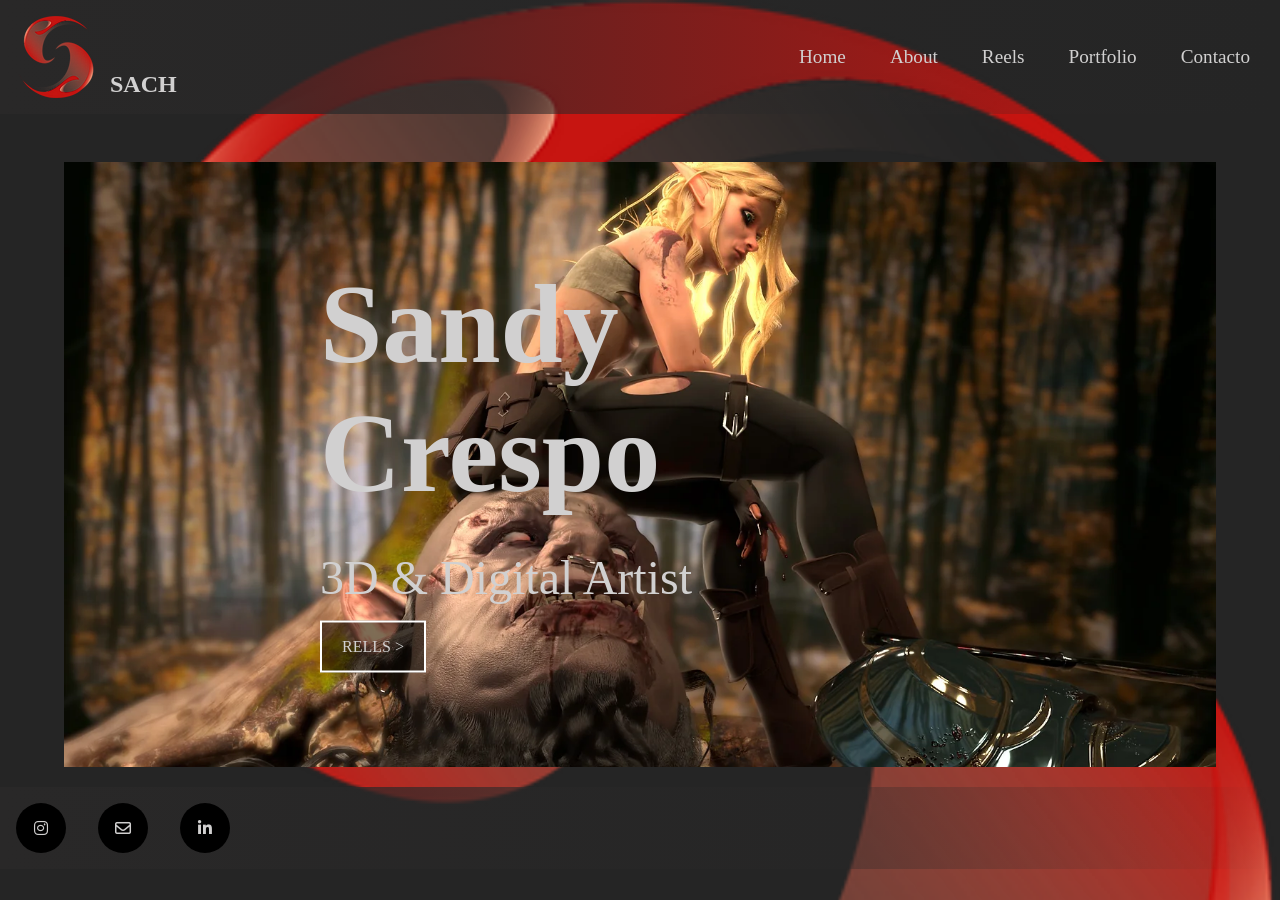
<file: index.html>
<!DOCTYPE html>
<html lang="en">

<head>
    <meta charset="UTF-8">
    <meta http-equiv="X-UA-Compatible" content="IE=edge">
    <meta name="viewport" content="width=device-width, initial-scale=1.0">
    <link rel="stylesheet" href="https://cdnjs.cloudflare.com/ajax/libs/font-awesome/6.4.2/css/all.min.css"
        integrity="sha512-z3gLpd7yknf1YoNbCzqRKc4qyor8gaKU1qmn+CShxbuBusANI9QpRohGBreCFkKxLhei6S9CQXFEbbKuqLg0DA=="
        crossorigin="anonymous" referrerpolicy="no-referrer" />
    <link rel="shortcut icon" href="./img/favicon.ico" type="image/x-icon">
    <link rel="stylesheet" href="./css/styles.css">
    <title>Digital Artist | Sach</title>
</head>

<body>
    <header>
        <div class="main-header">
            <div class="logo">
                <img src="./img/LogoRecurso.webp" alt="">
                <h2 class="title">SACH</h2>
            </div>
            <nav>
                <ul class="menu">
                    <li><a href="index.html">Home</a></li>
                    <li><a href="about.html">About</a></li>
                    <li><a href="reels.html">Reels</a></li>
                    <li class="menu-item">
                        <a class="menu-link" href="#">Portfolio</a>                        <ul class="submenu">
                          <li><a href="portfolio2D.html">2D</a></li>
                          <li><a href="portfolio3D.html">3D</a></li>
                          <li><a href="portfolioUnity.html">Unity</a></li>
                        </ul>
                      </li>
                    <li><a href="contacto.html">Contacto</a></li>
                </ul>
            </nav>
        </div>
    </header>
    <main>
        <div class="slide">
            <img src="./img/1.webp" alt="Imagen diseño" id="imagen">
            <div class="info">
                <h1>Sandy Crespo</h1>
                <p>3D & Digital Artist</p>
                <a href="#">RELLS ></a>
            </div>
        </div>
    </main>

    <footer>
        <div class="rrss-container">
            <ul class="rrss">
                <li><i class="fa-brands fa-instagram"></i></li>
                <li><i class="fa-regular fa-envelope"></i></li>
                <li><i class="fa-brands fa-linkedin-in"></i></li>
            </ul>
        </div>
    </footer>
</body>
<script src="./js/index.js"></script>

</html>
</file>
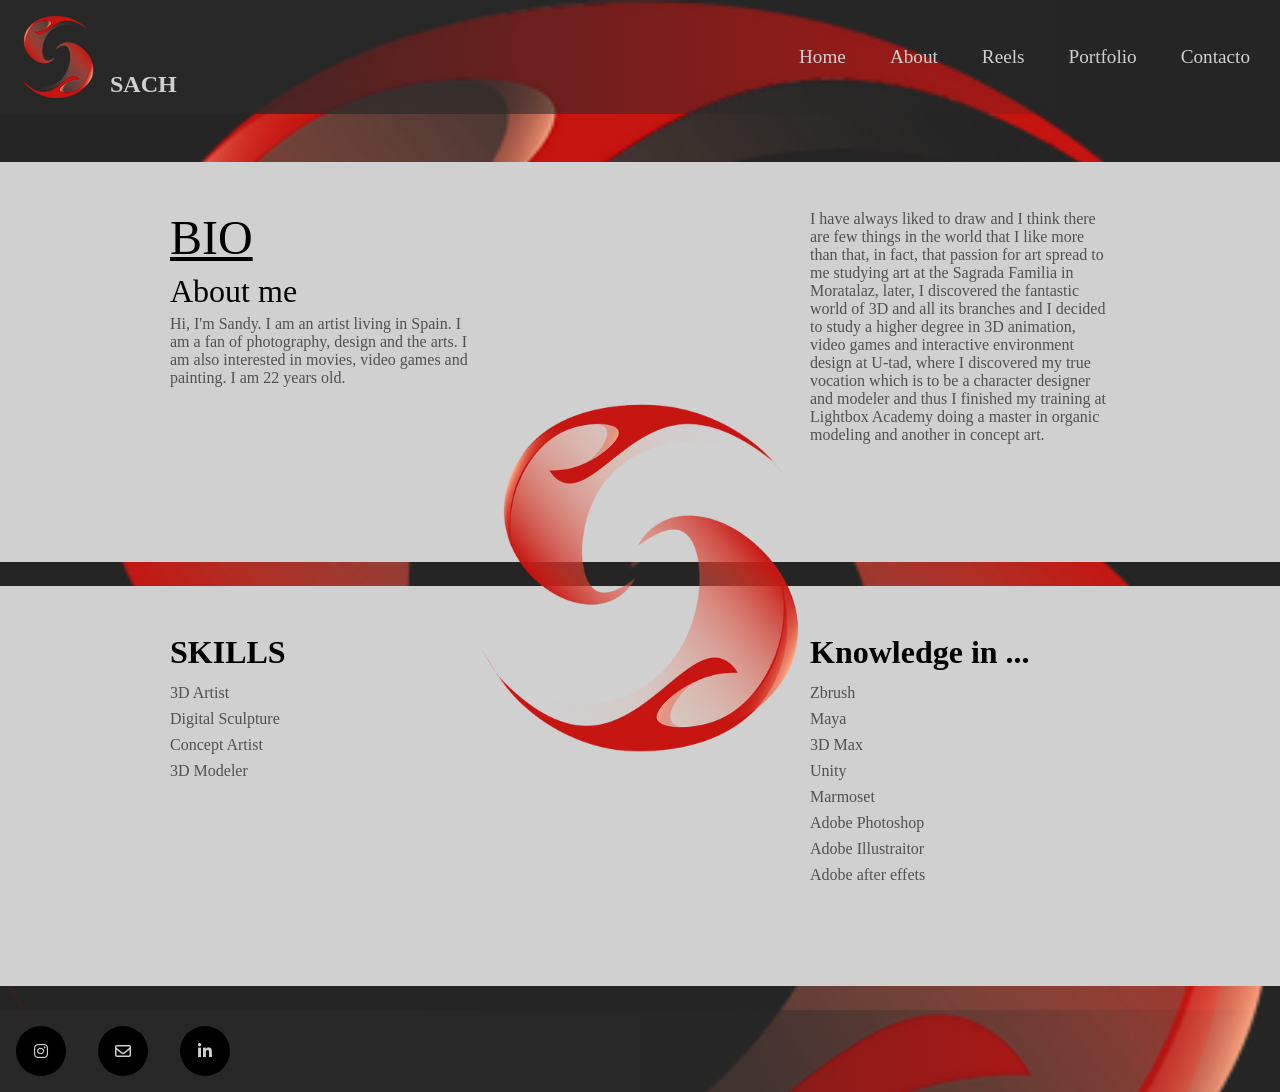
<file: about.html>
<!DOCTYPE html>
<html lang="en">

<head>
    <meta charset="UTF-8">
    <meta http-equiv="X-UA-Compatible" content="IE=edge">
    <meta name="viewport" content="width=device-width, initial-scale=1.0">
    <link rel="stylesheet" href="https://cdnjs.cloudflare.com/ajax/libs/font-awesome/6.4.2/css/all.min.css"
        integrity="sha512-z3gLpd7yknf1YoNbCzqRKc4qyor8gaKU1qmn+CShxbuBusANI9QpRohGBreCFkKxLhei6S9CQXFEbbKuqLg0DA=="
        crossorigin="anonymous" referrerpolicy="no-referrer" />
    <link rel="shortcut icon" href="./img/favicon.ico" type="image/x-icon">
    <link rel="stylesheet" href="./css/styles.css">
    <title>Digital Artist | Sach</title>
</head>

<body>
    <header>
        <div class="main-header">
            <div class="logo">
                <img src="./img/LogoRecurso.webp" alt="">
                <h2 class="title">SACH</h2>
            </div>
            <nav>
                <ul class="menu">
                    <li><a href="index.html">Home</a></li>
                    <li><a href="about.html">About</a></li>
                    <li><a href="reels.html">Reels</a></li>
                    <li class="menu-item">
                        <a class="menu-link" href="#">Portfolio</a>                        <ul class="submenu">
                          <li><a href="portfolio2D.html">2D</a></li>
                          <li><a href="portfolio3D.html">3D</a></li>
                          <li><a href="portfolioUnity.html">Unity</a></li>
                        </ul>
                      </li>
                    <li><a href="contacto.html">Contacto</a></li>
                </ul>
            </nav>
        </div>
    </header>

    <main>
        <div class="about">
            <div class="about-container">
                <div class="bio">
                    <h2 class="title">BIO</h2>
                    <p class="subtitle">About me</p>
                    <p class="description">Hi, I'm Sandy. I am an artist living in Spain. I am a fan of photography,
                        design
                        and the arts. I am also interested in movies, video games and painting. I am 22 years old.</p>
                </div>
                <div>
                    <p>
                        I have always liked to draw and I think there are few things in the world that I like more than
                        that, in fact, that passion for art spread to me studying art at the Sagrada Familia in
                        Moratalaz,
                        later, I discovered the fantastic world of 3D and all its branches and I decided to study a
                        higher
                        degree in 3D animation, video games and interactive environment design at U-tad, where I
                        discovered
                        my true vocation which is to be a character designer and modeler and thus I finished my training
                        at
                        Lightbox Academy doing a master in organic modeling and another in concept art.</p>
                </div>
            </div>
            <div class="about-container">
                <div class="skills">
                    <h3>SKILLS</h3>
                    <ul>
                        <li>3D Artist</li>
                        <li>Digital Sculpture</li>
                        <li>Concept Artist</li>
                        <li>3D Modeler</li>
                    </ul>
                </div>
                <div class="Knowledge">
                    <h3>Knowledge in ...</h3>
                    <ul>
                        <li>Zbrush</li>
                        <li>Maya</li>
                        <li>3D Max</li>
                        <li>Unity</li>
                        <li>Marmoset</li>
                        <li>Adobe Photoshop</li>
                        <li>Adobe Illustraitor</li>
                        <li>Adobe after effets</li>
                    </ul>
                </div>
            </div>
            <img src="./img/logoFondo.webp" alt="Logo" id="imagenCentro">
        </div>
    </main>

    <footer>
        <div class="rrss-container">
            <ul class="rrss">
                <li><i class="fa-brands fa-instagram"></i></li>
                <li><i class="fa-regular fa-envelope"></i></li>
                <li><i class="fa-brands fa-linkedin-in"></i></li>
            </ul>
        </div>
    </footer>
</body>

</html>
</file>
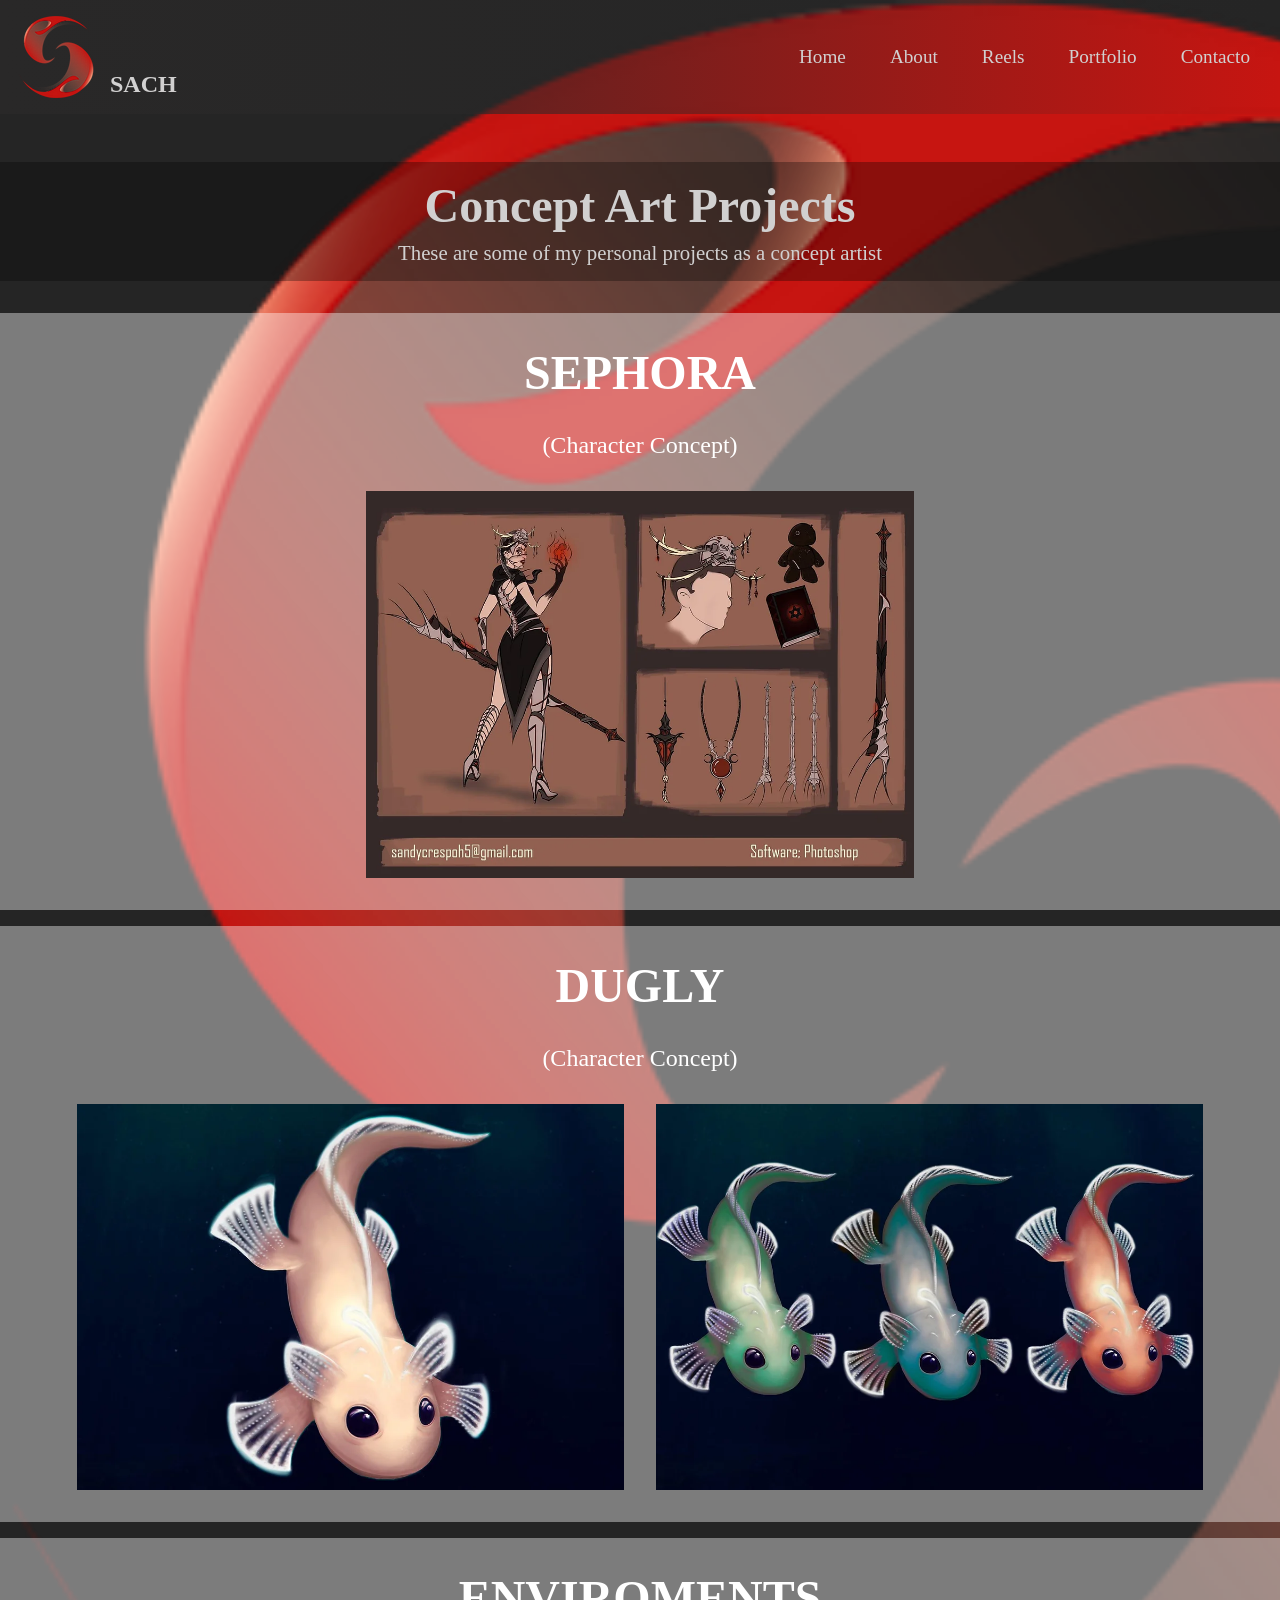
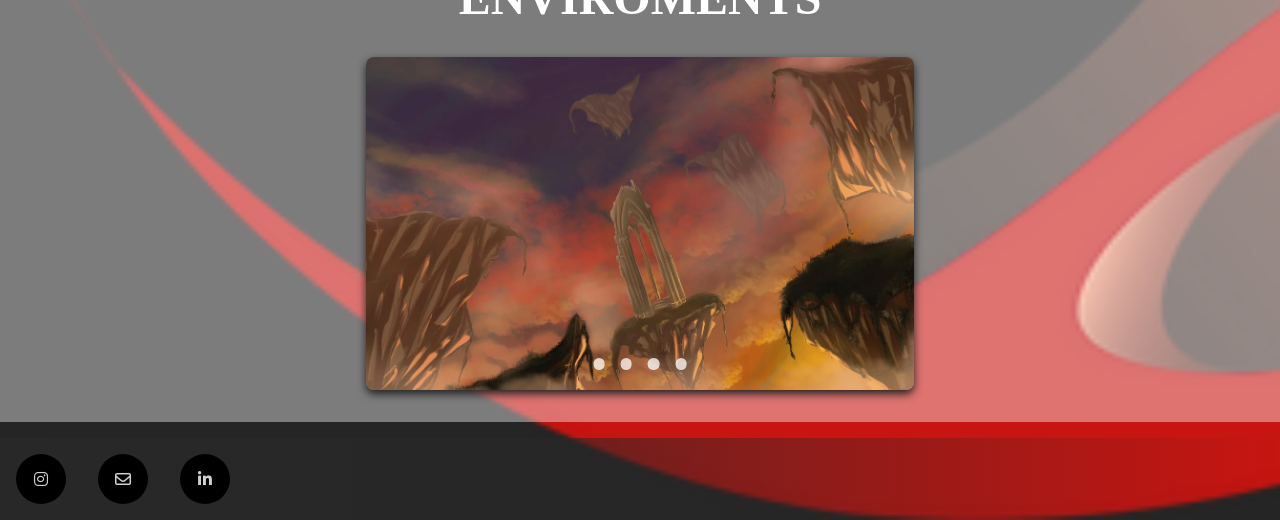
<file: portfolio2D.html>
<!DOCTYPE html>
<html lang="en">

<head>
    <meta charset="UTF-8">
    <meta http-equiv="X-UA-Compatible" content="IE=edge">
    <meta name="viewport" content="width=device-width, initial-scale=1.0">
    <link rel="stylesheet" href="https://cdnjs.cloudflare.com/ajax/libs/font-awesome/6.4.2/css/all.min.css"
        integrity="sha512-z3gLpd7yknf1YoNbCzqRKc4qyor8gaKU1qmn+CShxbuBusANI9QpRohGBreCFkKxLhei6S9CQXFEbbKuqLg0DA=="
        crossorigin="anonymous" referrerpolicy="no-referrer" />
    <link rel="shortcut icon" href="./img/favicon.ico" type="image/x-icon">
    <link rel="stylesheet" href="./css/styles.css">
    <title>Digital Artist | Sach</title>
</head>

<body>
    <header>
        <div class="main-header">
            <div class="logo">
                <img src="./img/LogoRecurso.webp" alt="">
                <h2 class="title">SACH</h2>
            </div>
            <nav>
                <ul class="menu">
                    <li><a href="index.html">Home</a></li>
                    <li><a href="about.html">About</a></li>
                    <li><a href="reels.html">Reels</a></li>
                    <li class="menu-item">
                        <a class="menu-link" href="#">Portfolio</a>                        <ul class="submenu">
                          <li><a href="portfolio2D.html">2D</a></li>
                          <li><a href="portfolio3D.html">3D</a></li>
                          <li><a href="portfolioUnity.html">Unity</a></li>
                        </ul>
                      </li>
                    <li><a href="contacto.html">Contacto</a></li>
                </ul>
            </nav>
            </nav>
        </div>
    </header>
    <main>
        <div class="portfolio-title">
            <div>
                <h3>Concept Art Projects</h3>
                <p>These are some of my personal projects as a concept artist</p>
            </div>
            <!-- <div></div> -->
        </div>

        <div class="port-2d-container">
            <div class="port-2d-project">
                <h3>SEPHORA</h3>
                <p>(Character Concept)
                </p>
                <div class="img-2d">
                    <img src="./img/sephora.webp" alt="">
                </div>
            </div>
            <div class="port-2d-project">
                <h3>DUGLY</h3>
                <p>(Character Concept)
                </p>
                <div class="img-2d">
                    <img src="./img/dugly1.webp" alt="">
                    <img src="./img/dugly2.webp" alt="">
                </div>
            </div>
            <div class="port-2d-project">
                <h3>ENVIROMENTS</h3>
                <div class="img-2d">
                    <div class="slider-wrapper">
                        <div class="slider">
                            <img src="./img/slide1.webp" id="slide1" alt="slide 1">
                            <img src="./img/slide2.webp" id="slide2" alt="slide 2">
                            <img src="./img/slide3.webp" id="slide3" alt="slide 3">
                            <img src="./img/slide4.webp" id="slide4" alt="slide 4">
                        </div>
                        <div class="slider-nav">
                            <a href="#slide1"></a>
                            <a href="#slide2"></a>
                            <a href="#slide3"></a>
                            <a href="#slide4"></a>
                        </div>
                    </div>
                </div>
            </div>
        </div>
    </main>


    <footer>
        <div class="rrss-container">
            <ul class="rrss">
                <li><i class="fa-brands fa-instagram"></i></li>
                <li><i class="fa-regular fa-envelope"></i></li>
                <li><i class="fa-brands fa-linkedin-in"></i></li>
            </ul>
        </div>
    </footer>
</body>

</html>
</file>
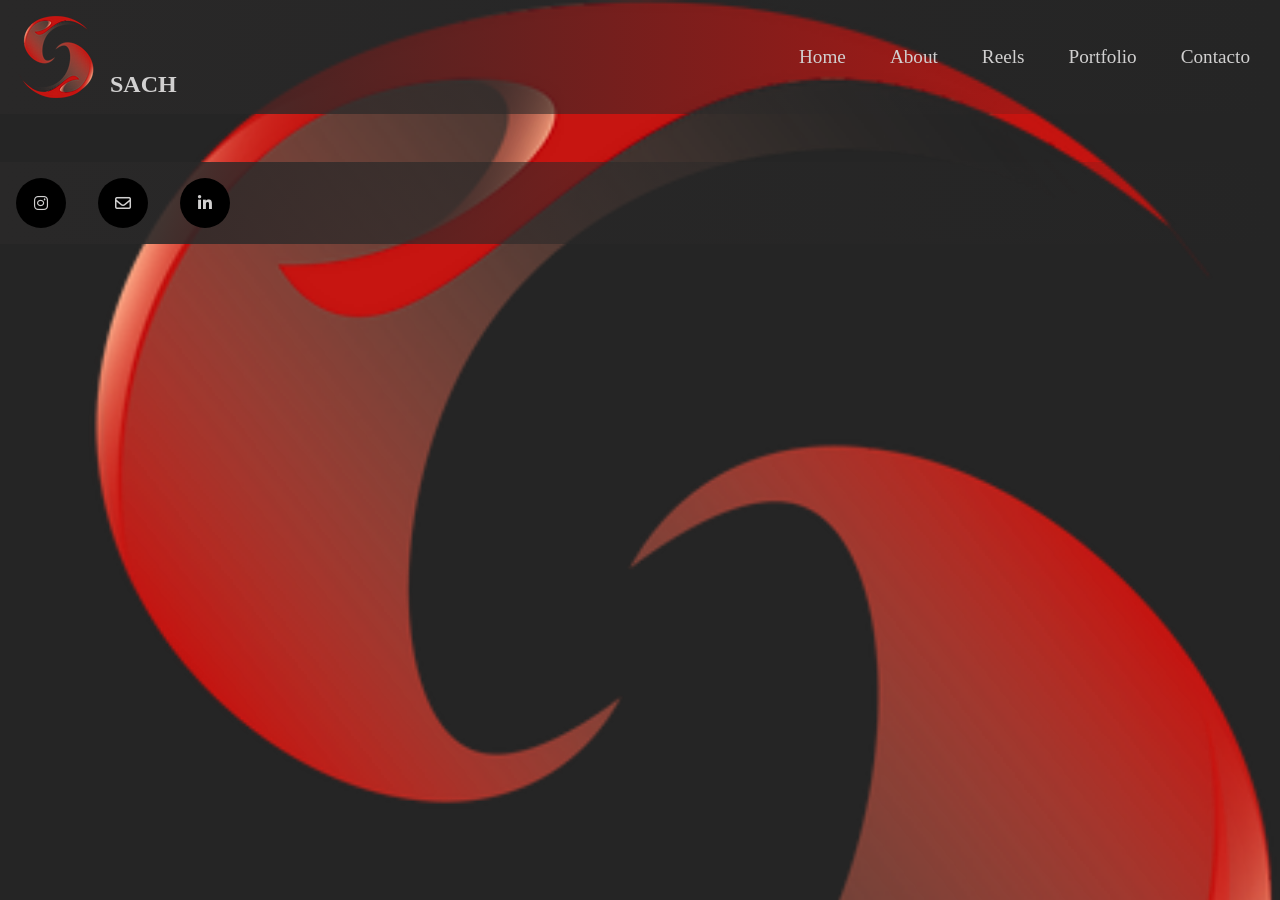
<file: portfolio3D.html>
<!DOCTYPE html>
<html lang="en">

<head>
    <meta charset="UTF-8">
    <meta http-equiv="X-UA-Compatible" content="IE=edge">
    <meta name="viewport" content="width=device-width, initial-scale=1.0">
    <link rel="stylesheet" href="https://cdnjs.cloudflare.com/ajax/libs/font-awesome/6.4.2/css/all.min.css"
        integrity="sha512-z3gLpd7yknf1YoNbCzqRKc4qyor8gaKU1qmn+CShxbuBusANI9QpRohGBreCFkKxLhei6S9CQXFEbbKuqLg0DA=="
        crossorigin="anonymous" referrerpolicy="no-referrer" />
    <link rel="shortcut icon" href="./img/favicon.ico" type="image/x-icon">
    <link rel="stylesheet" href="./css/styles.css">
    <title>Digital Artist | Sach</title>
</head>

<body>
    <header>
        <div class="main-header">
            <div class="logo">
                <img src="./img/LogoRecurso.webp" alt="">
                <h2 class="title">SACH</h2>
            </div>
            <nav>
                <ul class="menu">
                    <li><a href="index.html">Home</a></li>
                    <li><a href="about.html">About</a></li>
                    <li><a href="reels.html">Reels</a></li>
                    <li class="menu-item">
                        <a class="menu-link" href="#">Portfolio</a>                        <ul class="submenu">
                          <li><a href="portfolio2D.html">2D</a></li>
                          <li><a href="portfolio3D.html">3D</a></li>
                          <li><a href="portfolioUnity.html">Unity</a></li>
                        </ul>
                      </li>
                    <li><a href="contacto.html">Contacto</a></li>
                </ul>
            </nav>
        </div>
    </header>
    <main>


    </main>


    <footer>
        <div class="rrss-container">
            <ul class="rrss">
                <li><i class="fa-brands fa-instagram"></i></li>
                <li><i class="fa-regular fa-envelope"></i></li>
                <li><i class="fa-brands fa-linkedin-in"></i></li>
            </ul>
        </div>
    </footer>
</body>

</html>
</file>
<file: css/styles.css>
* {
  margin: 0;
  padding: 0;
  box-sizing: border-box;
}

ul,
li {
  list-style: none;
}

a {
  text-decoration: none;
  color: inherit;
}
body {  
  background: url('../img/logoFondo.webp') #252525 no-repeat;
  background-size: cover; 
  color: #d1d0d0;
}
header{
    background: linear-gradient(90deg, #292828 0%, rgba(255,255,255,0) 100%);
    padding: 1rem;
    margin-bottom: 3rem;
}
.main-header {
  display: flex;
  flex-direction: row;
  align-items: center;
  justify-content: space-between;  
}

.logo {
  display: flex;
  flex-direction: row;
  gap: 1rem;
  justify-content: center;
  align-items: end;
}

.menu {
  display: flex;
  flex-direction: row;
  gap: 1rem;
}

.menu li a {
  padding: 10px 14px;
  font-size: 1.2rem;  
}
.menu-item{
  position: relative;  
}

.submenu {  
  left: -5rem;
  background-color: rgba(255, 255, 255, 0.7);
  padding: 1rem;
  color: #292828;
  display: none;  
}

.menu-item:hover .submenu {
  position: absolute;
  display: flex;
  flex-direction: row;
  align-items: center;  
  gap: 2rem;
}

.submenu a:hover{
  background-color:#515151;
  color: white;
}

.slide {
  margin-top: 1rem;
  position: relative;
  text-align: center;
}

.slide img {
  width: 90%;
}

.info {
  display: flex;
  flex-direction: column;
  position: absolute;
  gap: 1rem;
  z-index: 10;
  top: 50%;
  left: 50%;
  transform: translate(-50%, -50%);
  text-align: left;
}

.info h1 {
  font-size: 7rem;
}

.info p {
  margin-top: 1rem;
  font-size: 3rem;
}

.info a {
  border: 2px solid white;
  padding: 15px 20px;
  width: fit-content;
  background: rgba(0, 0, 0, 0.5);
}

.about{
    position: relative;
    display: flex;
    flex-direction: column;
    gap: 1rem;
}

.about-container{
    padding-top: 3rem;
    height: 400px;
    display: flex;
    flex-direction: row;
    align-items: flex-start;
    justify-content: space-around;
    background-color: #d1d0d0;    
    color: #000;
    margin-bottom: .5rem;
}
.about-container div{
    width: 300px;

}
.about-container h2{    
    text-decoration: underline;
    font-weight: 100;
    font-size: 3rem;
    margin-bottom: .5rem;
}

.about-container .subtitle{
    font-size: 2rem;
    color: #000;
    margin-bottom: .3rem;
}

.about-container h3{
    font-size: 2rem;
    margin-bottom: .8rem;
}

.about-container p,
.about-container li{
    color: #515151;
}

.about-container ul{
    display: flex;
    flex-direction: column;
    gap: .5rem;
}

#imagenCentro{
    width: 25%;
    position: absolute;
    z-index: 10;    
    top: 50%;
    left: 50%;
    transform: translate(-50%, -50%);
}
.portfolio-title{
  padding: 1rem;
  display: flex;
  align-items: center;
  justify-content: space-around;
  background-color: rgba(0, 0, 0, 0.3);
  margin-bottom: 2rem;
}

.portfolio-title h3{
  text-align: center;
  font-size: 3rem;
}

.portfolio-title p{
  margin-top: .5rem;
  font-size: 1.3rem;
}

.port-2d-container{
  display: flex;
  flex-direction: column;
  gap: 1rem;  
}

.port-2d-project{
  display: flex;
  flex-direction: column;
  align-items: center;
  justify-content: center;
  gap: 2rem;
  color: #fff;
  background-color: rgba(255, 255, 255, 0.4);
  padding: 2rem;  
}

.port-2d-project h3{
  font-size: 3rem;
}

.port-2d-project p{
  font-size: 1.5rem;
}
.img-2d{
  display: flex;
  align-items: center;
  justify-content: center;
  gap: 2rem;
  width: 100%;
}
.img-2d img{
  width: 45%;
}

.slider-wrapper{
  position: relative;
  max-width: 45%;
  margin: 0 auto;
}

.slider{
  display: flex;
  /* aspect-ratio: 4/4; */
  overflow-x: hidden;
  scroll-snap-type:x mandatory;
  scroll-behavior: smooth;
  box-shadow: 0 .25rem .5rem #212121;
  border-radius: .5rem;
}

.slider img{
  flex:  1 0 100%;
  scroll-snap-align: start;
  object-fit: cover;
}

.slider-nav{
  display: flex;
  column-gap: 1rem;
  position: absolute;
  bottom: 1.25rem;
  left: 50%;
  transform: translateX(-50%);
  z-index: 10;
}

.slider-nav a{
  width: .7rem;
  height: .7rem;
  border-radius: 50%;
  background-color: #fff;
  opacity: .75;
  transition: opacity ease 250ms;
}

.slider-nav a:hover{
  opacity: 1;
}

.unity-project-title{
  background-color: rgba(255, 255, 255, 0.2);
}

footer{

    background: linear-gradient(90deg, #292828 0%, rgba(255,255,255,0) 100%);
}
.rrss-container{    
    margin-top: 1rem;
    width: 100%;        
    padding: 1rem;
}
.rrss{    
    display: flex;
    flex-direction: row;
    justify-content: flex-start;
    gap: 2rem; 
}

.rrss li{
    position: relative;
    border-radius: 50%;
    background-color: black;
    height: 50px;
    width: 50px;
}

.rrss li i{
    position: absolute;
    z-index: 10;
    top: 50%;
    left: 50%;
    transform: translate(-50%, -50%);
}
</file>
